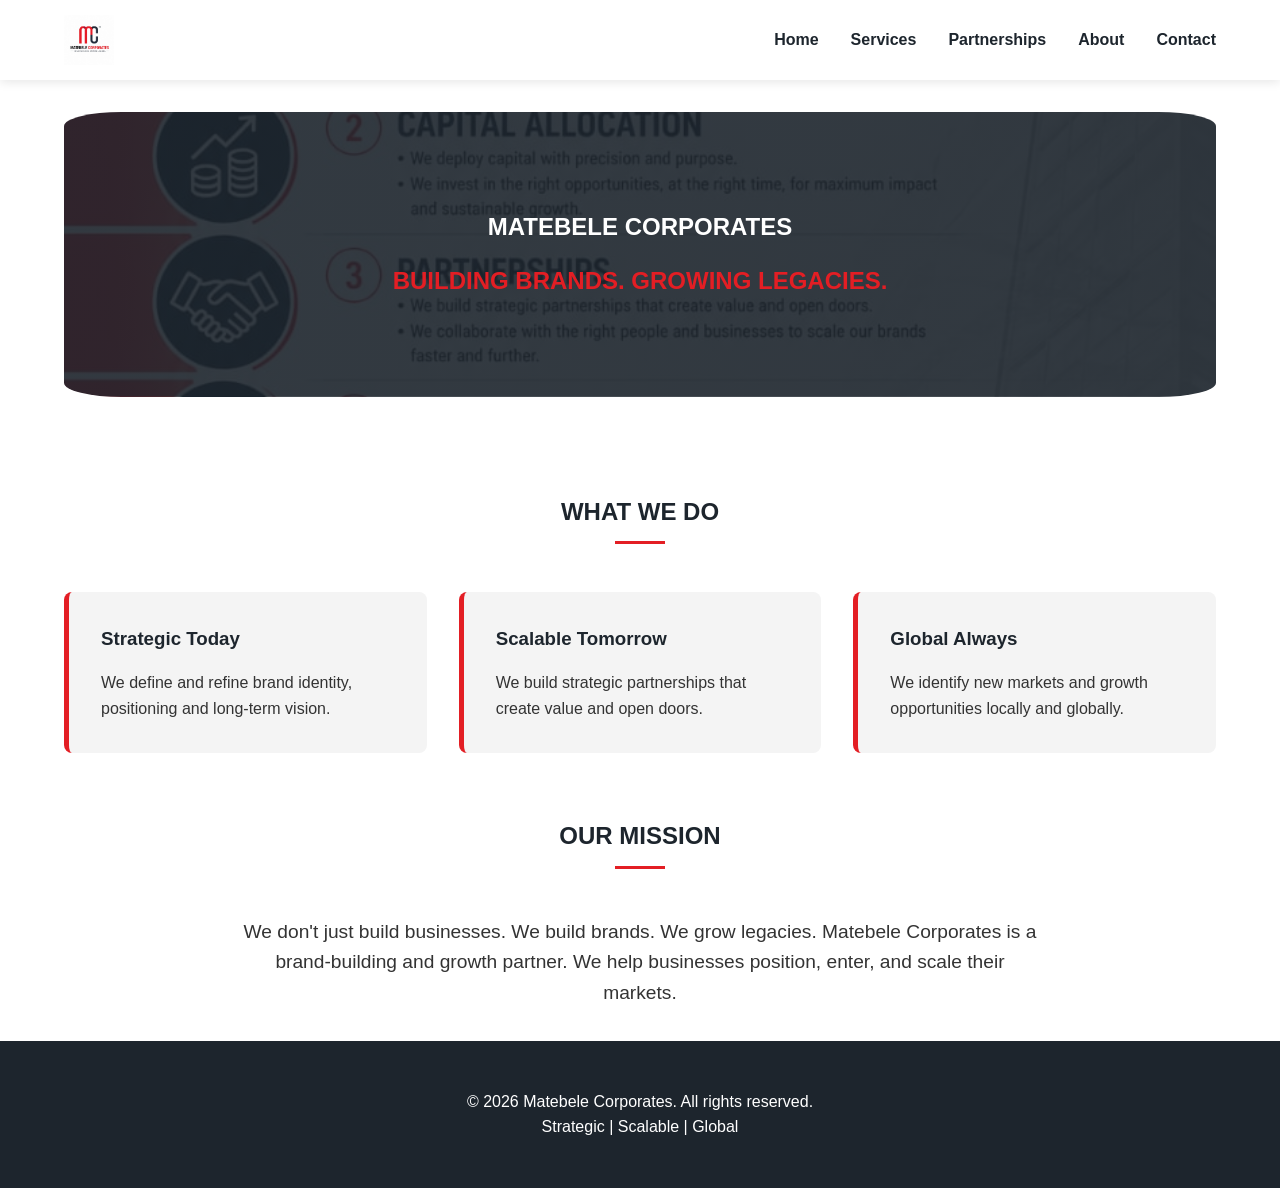
<file: index.html>
<!DOCTYPE html>
<html lang="en">
<head>
    <meta charset="UTF-8">
    <meta name="viewport" content="width=device-width, initial-scale=1.0">
    <title>Home | Matebele Corporates</title>
    <link rel="stylesheet" href="style.css">
</head>
<body>
    <div id="loader"><div class="spinner"></div></div>

    <header>
        <div class="logo-container">
            <a href="index.html">
                <img src="assets/images/WhatsApp Image 2026-04-28 at 05.21.29.jpeg" alt="Matebele Corporates Logo">
            </a>
        </div>
        <div class="menu-toggle"><span></span><span></span><span></span></div><nav>
            <ul>
                <li><a href="index.html">Home</a></li>
                <li><a href="services.html">Services</a></li>
                <li><a href="partnerships.html">Partnerships</a></li>
                <li><a href="about.html">About</a></li>
                <li><a href="contact.html">Contact</a></li>
            </ul>
        </nav>
    </header>

    <main>
        <section class="hero">
            <h1>MATEBELE CORPORATES</h1>
            <p>BUILDING BRANDS. GROWING LEGACIES.</p>
        </section>

        <section>
            <h2 class="section-title">WHAT WE DO</h2>
            <div class="grid">
                <div class="card">
                    <h3>Strategic Today</h3>
                    <p>We define and refine brand identity, positioning and long-term vision.</p>
                </div>
                <div class="card">
                    <h3>Scalable Tomorrow</h3>
                    <p>We build strategic partnerships that create value and open doors.</p>
                </div>
                <div class="card">
                    <h3>Global Always</h3>
                    <p>We identify new markets and growth opportunities locally and globally.</p>
                </div>
            </div>
        </section>

        <section style="margin-top: 4rem; text-align: center;">
            <h2 class="section-title">OUR MISSION</h2>
            <p style="max-width: 800px; margin: 0 auto; font-size: 1.2rem;">
                We don't just build businesses. We build brands. We grow legacies. 
                Matebele Corporates is a brand-building and growth partner. 
                We help businesses position, enter, and scale their markets.
            </p>
        </section>
    </main>

    <footer>
        <div class="footer-content">
            <p>&copy; 2026 Matebele Corporates. All rights reserved.</p>
            <p>Strategic | Scalable | Global</p>
        </div>
    </footer>

    <script src="script.js"></script>
</body>
</html>
</file>
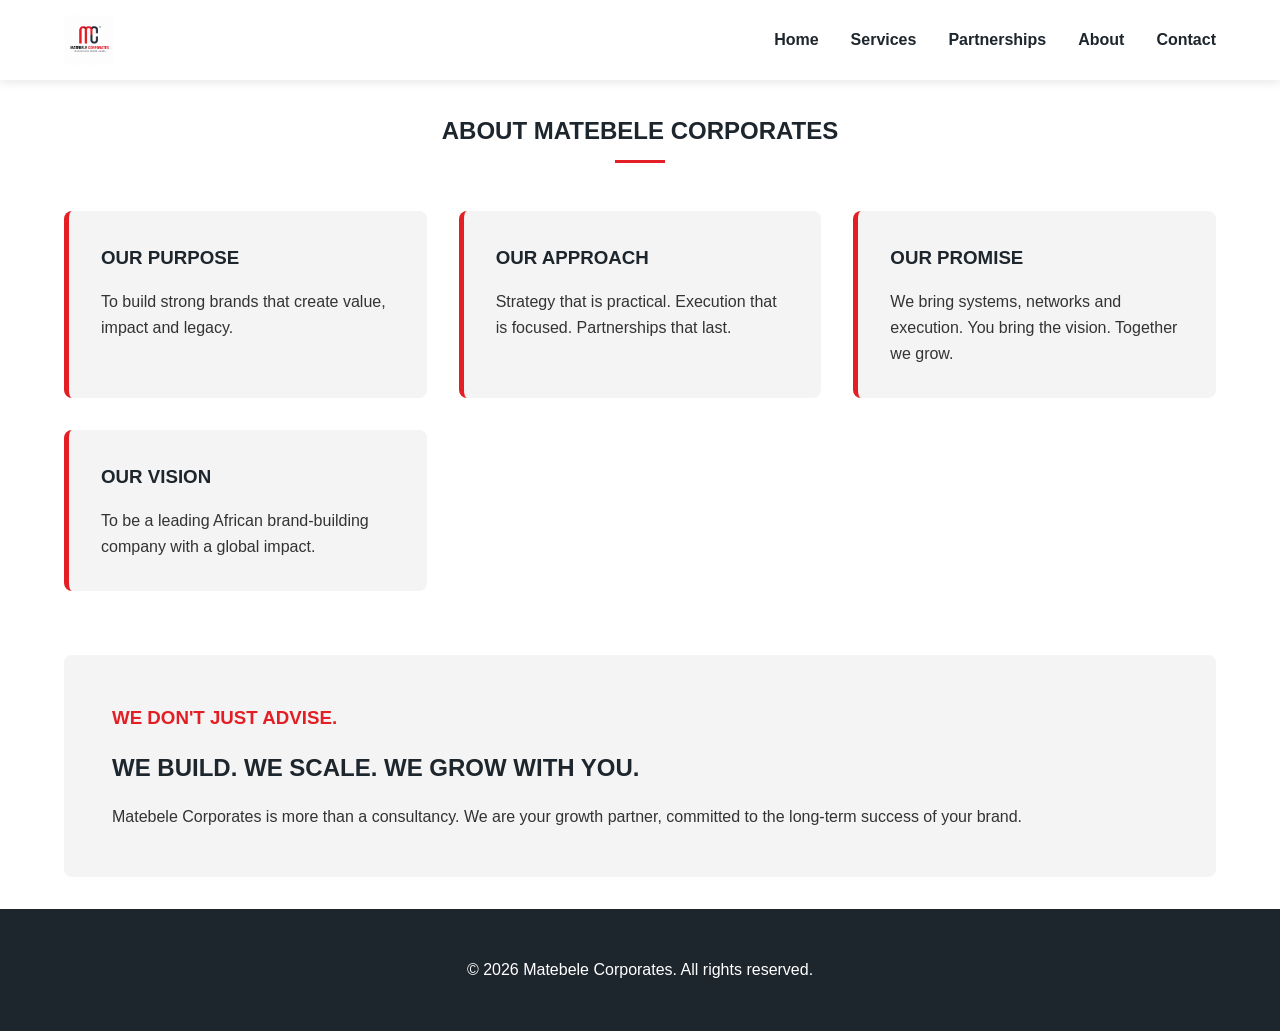
<file: about.html>
<!DOCTYPE html>
<html lang="en">
<head>
    <meta charset="UTF-8">
    <meta name="viewport" content="width=device-width, initial-scale=1.0">
    <title>About Us | Matebele Corporates</title>
    <link rel="stylesheet" href="style.css">
</head>
<body>
    <div id="loader"><div class="spinner"></div></div>

    <header>
        <div class="logo-container">
            <a href="index.html">
                <img src="assets/images/WhatsApp Image 2026-04-28 at 05.21.29.jpeg" alt="Matebele Corporates Logo">
            </a>
        </div>
        <div class="menu-toggle"><span></span><span></span><span></span></div><nav>
            <ul>
                <li><a href="index.html">Home</a></li>
                <li><a href="services.html">Services</a></li>
                <li><a href="partnerships.html">Partnerships</a></li>
                <li><a href="about.html">About</a></li>
                <li><a href="contact.html">Contact</a></li>
            </ul>
        </nav>
    </header>

    <main>
        <h2 class="section-title">ABOUT MATEBELE CORPORATES</h2>
        
        <div class="grid">
            <div class="card">
                <h3>OUR PURPOSE</h3>
                <p>To build strong brands that create value, impact and legacy.</p>
            </div>
            <div class="card">
                <h3>OUR APPROACH</h3>
                <p>Strategy that is practical. Execution that is focused. Partnerships that last.</p>
            </div>
            <div class="card">
                <h3>OUR PROMISE</h3>
                <p>We bring systems, networks and execution. You bring the vision. Together we grow.</p>
            </div>
            <div class="card">
                <h3>OUR VISION</h3>
                <p>To be a leading African brand-building company with a global impact.</p>
            </div>
        </div>

        <section style="margin-top: 4rem; background: var(--light-gray); padding: 3rem; border-radius: 8px;">
            <h3 style="color: var(--primary-red); margin-bottom: 1rem;">WE DON'T JUST ADVISE.</h3>
            <p style="font-size: 1.5rem; font-weight: bold; color: var(--primary-dark);">WE BUILD. WE SCALE. WE GROW WITH YOU.</p>
            <p style="margin-top: 1rem;">
                Matebele Corporates is more than a consultancy. We are your growth partner, committed to the long-term success of your brand.
            </p>
        </section>
    </main>

    <footer>
        <div class="footer-content">
            <p>&copy; 2026 Matebele Corporates. All rights reserved.</p>
        </div>
    </footer>

    <script src="script.js"></script>
</body>
</html>
</file>
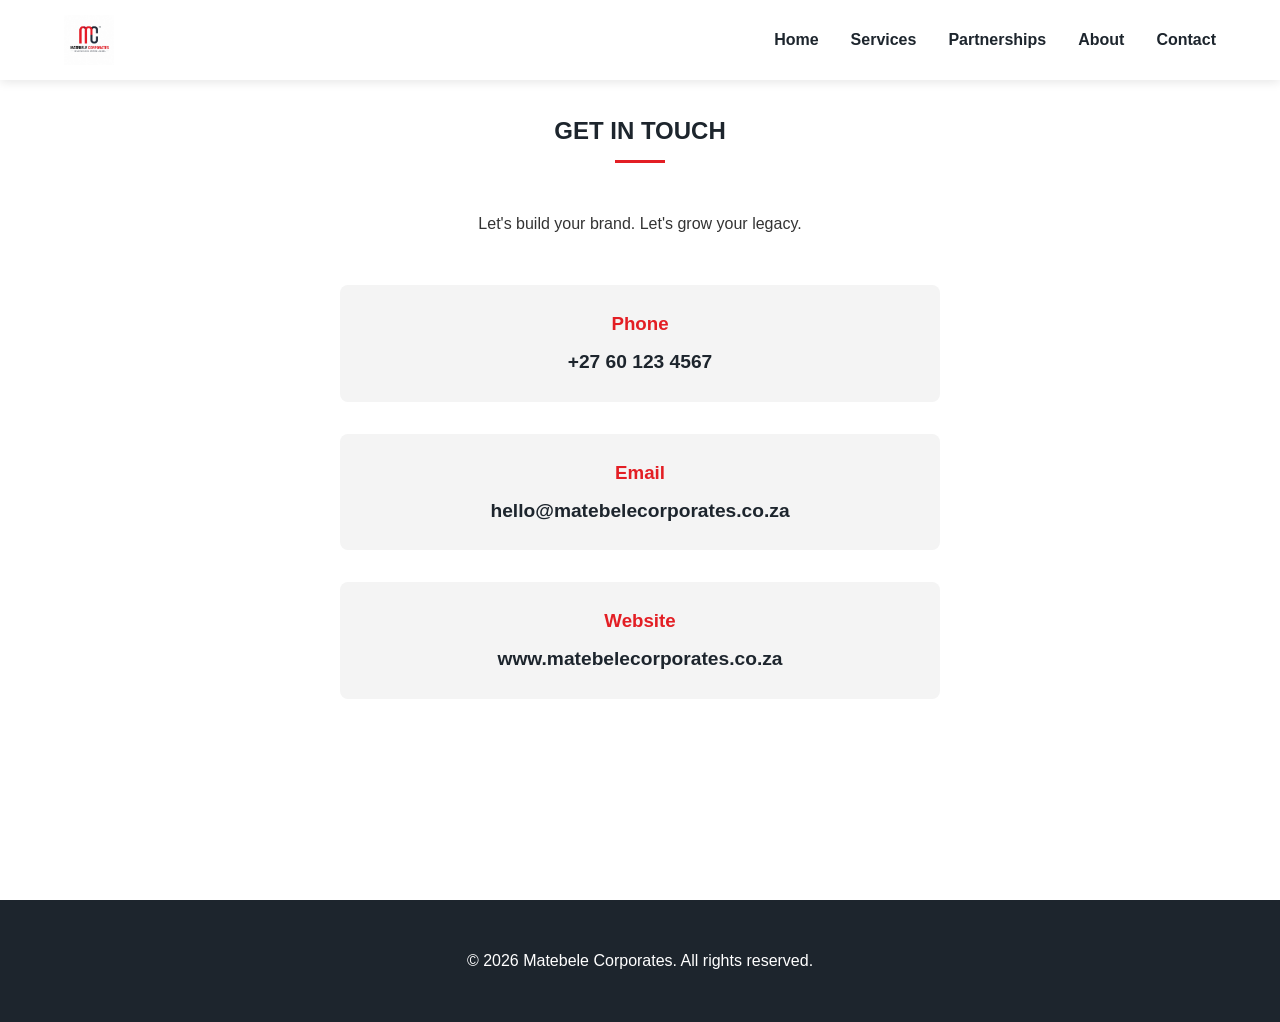
<file: contact.html>
<!DOCTYPE html>
<html lang="en">
<head>
    <meta charset="UTF-8">
    <meta name="viewport" content="width=device-width, initial-scale=1.0">
    <title>Contact Us | Matebele Corporates</title>
    <link rel="stylesheet" href="style.css">
    <style>
        .contact-container {
            max-width: 600px;
            margin: 0 auto;
            text-align: center;
        }
        .contact-item {
            margin-bottom: 2rem;
            padding: 1.5rem;
            background: var(--light-gray);
            border-radius: 8px;
        }
        .contact-item h3 {
            color: var(--primary-red);
            margin-bottom: 0.5rem;
        }
        .contact-item a {
            color: var(--primary-dark);
            text-decoration: none;
            font-size: 1.2rem;
            font-weight: bold;
        }
    </style>
</head>
<body>
    <div id="loader"><div class="spinner"></div></div>

    <header>
        <div class="logo-container">
            <a href="index.html">
                <img src="assets/images/WhatsApp Image 2026-04-28 at 05.21.29.jpeg" alt="Matebele Corporates Logo">
            </a>
        </div>
        <div class="menu-toggle"><span></span><span></span><span></span></div><nav>
            <ul>
                <li><a href="index.html">Home</a></li>
                <li><a href="services.html">Services</a></li>
                <li><a href="partnerships.html">Partnerships</a></li>
                <li><a href="about.html">About</a></li>
                <li><a href="contact.html">Contact</a></li>
            </ul>
        </nav>
    </header>

    <main>
        <h2 class="section-title">GET IN TOUCH</h2>
        <p style="text-align: center; margin-bottom: 3rem;">Let's build your brand. Let's grow your legacy.</p>

        <div class="contact-container">
            <div class="contact-item">
                <h3>Phone</h3>
                <a href="tel:+27601234567">+27 60 123 4567</a>
            </div>
            <div class="contact-item">
                <h3>Email</h3>
                <a href="mailto:hello@matebelecorporates.co.za">hello@matebelecorporates.co.za</a>
            </div>
            <div class="contact-item">
                <h3>Website</h3>
                <a href="https://www.matebelecorporates.co.za" target="_blank">www.matebelecorporates.co.za</a>
            </div>
        </div>
    </main>

    <footer>
        <div class="footer-content">
            <p>&copy; 2026 Matebele Corporates. All rights reserved.</p>
        </div>
    </footer>

    <script src="script.js"></script>
</body>
</html>
</file>
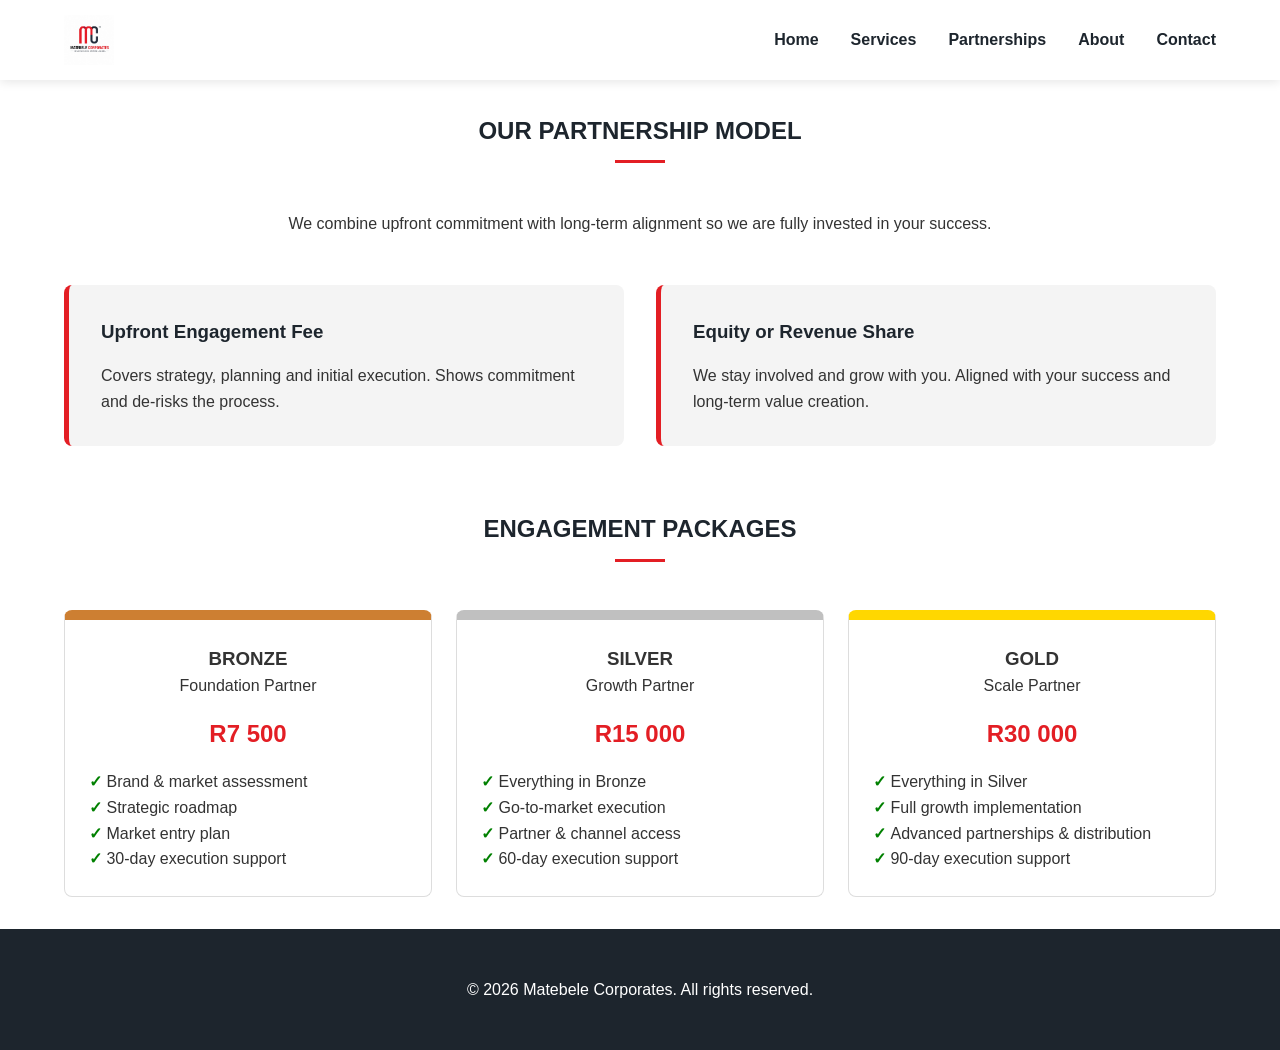
<file: partnerships.html>
<!DOCTYPE html>
<html lang="en">
<head>
    <meta charset="UTF-8">
    <meta name="viewport" content="width=device-width, initial-scale=1.0">
    <title>Partnerships | Matebele Corporates</title>
    <link rel="stylesheet" href="style.css">
    <style>
        .package-grid {
            display: grid;
            grid-template-columns: repeat(auto-fit, minmax(250px, 1fr));
            gap: 1.5rem;
            margin-top: 2rem;
        }
        .package {
            padding: 1.5rem;
            border: 1px solid #ddd;
            border-radius: 8px;
            text-align: center;
        }
        .bronze { border-top: 10px solid #CD7F32; }
        .silver { border-top: 10px solid #C0C0C0; }
        .gold { border-top: 10px solid #FFD700; }
        .price { font-size: 1.5rem; font-weight: bold; color: var(--primary-red); margin: 1rem 0; }
        ul.features { list-style: none; text-align: left; margin-top: 1rem; }
        ul.features li::before { content: '✓ '; color: green; font-weight: bold; }
    </style>
</head>
<body>
    <div id="loader"><div class="spinner"></div></div>

    <header>
        <div class="logo-container">
            <a href="index.html">
                <img src="assets/images/WhatsApp Image 2026-04-28 at 05.21.29.jpeg" alt="Matebele Corporates Logo">
            </a>
        </div>
        <div class="menu-toggle"><span></span><span></span><span></span></div><nav>
            <ul>
                <li><a href="index.html">Home</a></li>
                <li><a href="services.html">Services</a></li>
                <li><a href="partnerships.html">Partnerships</a></li>
                <li><a href="about.html">About</a></li>
                <li><a href="contact.html">Contact</a></li>
            </ul>
        </nav>
    </header>

    <main>
        <h2 class="section-title">OUR PARTNERSHIP MODEL</h2>
        <p style="text-align: center; max-width: 800px; margin: 0 auto 3rem;">
            We combine upfront commitment with long-term alignment so we are fully invested in your success.
        </p>

        <div class="grid">
            <div class="card">
                <h3>Upfront Engagement Fee</h3>
                <p>Covers strategy, planning and initial execution. Shows commitment and de-risks the process.</p>
            </div>
            <div class="card">
                <h3>Equity or Revenue Share</h3>
                <p>We stay involved and grow with you. Aligned with your success and long-term value creation.</p>
            </div>
        </div>

        <h2 class="section-title" style="margin-top: 4rem;">ENGAGEMENT PACKAGES</h2>
        <div class="package-grid">
            <div class="package bronze">
                <h3>BRONZE</h3>
                <p>Foundation Partner</p>
                <div class="price">R7 500</div>
                <ul class="features">
                    <li>Brand & market assessment</li>
                    <li>Strategic roadmap</li>
                    <li>Market entry plan</li>
                    <li>30-day execution support</li>
                </ul>
            </div>
            <div class="package silver">
                <h3>SILVER</h3>
                <p>Growth Partner</p>
                <div class="price">R15 000</div>
                <ul class="features">
                    <li>Everything in Bronze</li>
                    <li>Go-to-market execution</li>
                    <li>Partner & channel access</li>
                    <li>60-day execution support</li>
                </ul>
            </div>
            <div class="package gold">
                <h3>GOLD</h3>
                <p>Scale Partner</p>
                <div class="price">R30 000</div>
                <ul class="features">
                    <li>Everything in Silver</li>
                    <li>Full growth implementation</li>
                    <li>Advanced partnerships & distribution</li>
                    <li>90-day execution support</li>
                </ul>
            </div>
        </div>
    </main>

    <footer>
        <div class="footer-content">
            <p>&copy; 2026 Matebele Corporates. All rights reserved.</p>
        </div>
    </footer>

    <script src="script.js"></script>
</body>
</html>
</file>
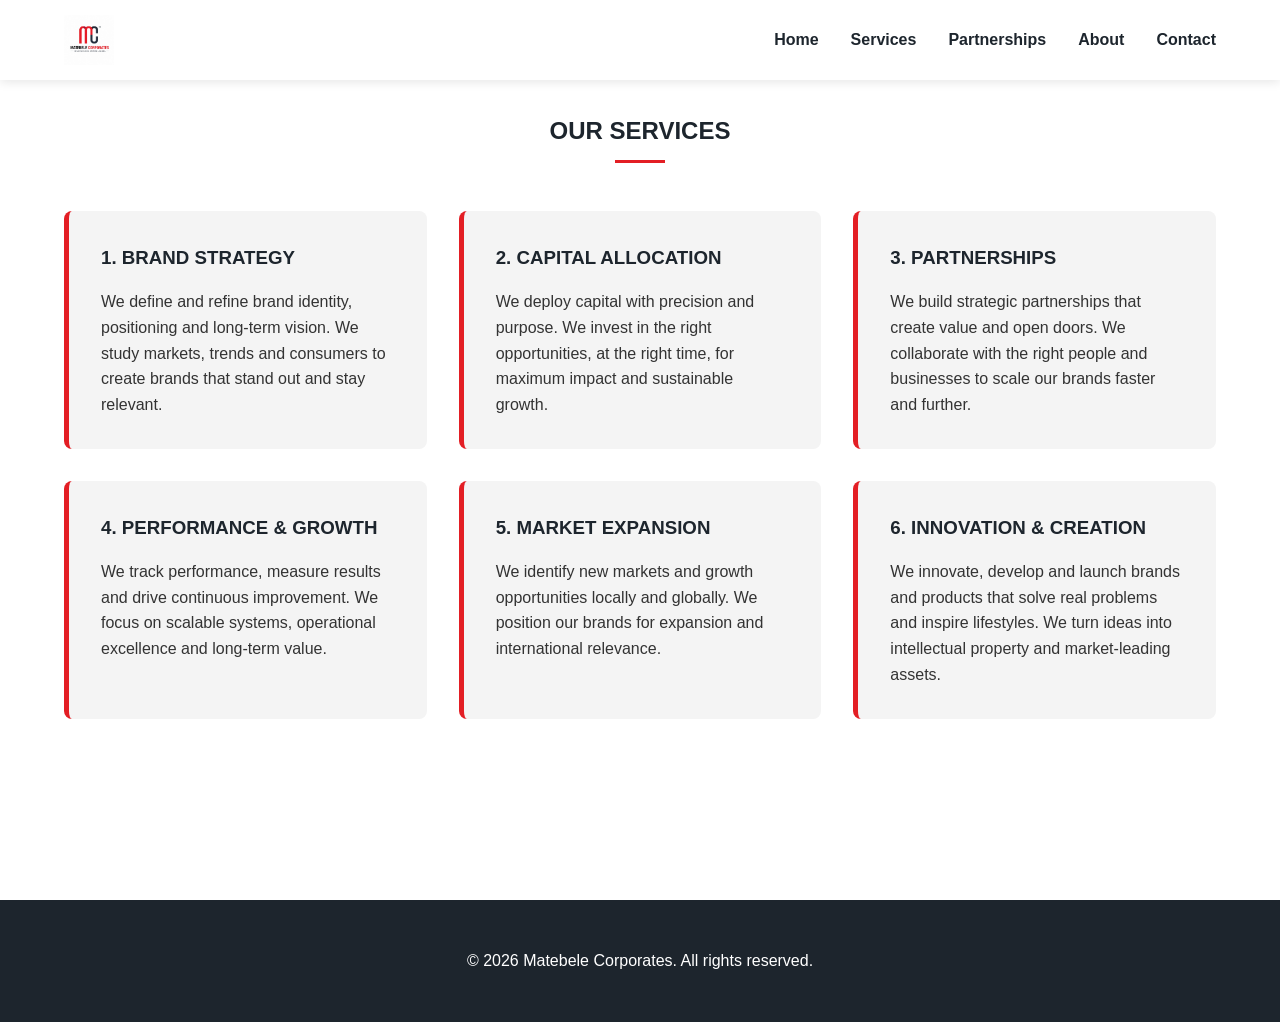
<file: services.html>
<!DOCTYPE html>
<html lang="en">
<head>
    <meta charset="UTF-8">
    <meta name="viewport" content="width=device-width, initial-scale=1.0">
    <title>Services | Matebele Corporates</title>
    <link rel="stylesheet" href="style.css">
</head>
<body>
    <div id="loader"><div class="spinner"></div></div>

    <header>
        <div class="logo-container">
            <a href="index.html">
                <img src="assets/images/WhatsApp Image 2026-04-28 at 05.21.29.jpeg" alt="Matebele Corporates Logo">
            </a>
        </div>
        <div class="menu-toggle"><span></span><span></span><span></span></div><nav>
            <ul>
                <li><a href="index.html">Home</a></li>
                <li><a href="services.html">Services</a></li>
                <li><a href="partnerships.html">Partnerships</a></li>
                <li><a href="about.html">About</a></li>
                <li><a href="contact.html">Contact</a></li>
            </ul>
        </nav>
    </header>

    <main>
        <h2 class="section-title">OUR SERVICES</h2>
        <div class="grid">
            <div class="card">
                <h3>1. BRAND STRATEGY</h3>
                <p>We define and refine brand identity, positioning and long-term vision. We study markets, trends and consumers to create brands that stand out and stay relevant.</p>
            </div>
            <div class="card">
                <h3>2. CAPITAL ALLOCATION</h3>
                <p>We deploy capital with precision and purpose. We invest in the right opportunities, at the right time, for maximum impact and sustainable growth.</p>
            </div>
            <div class="card">
                <h3>3. PARTNERSHIPS</h3>
                <p>We build strategic partnerships that create value and open doors. We collaborate with the right people and businesses to scale our brands faster and further.</p>
            </div>
            <div class="card">
                <h3>4. PERFORMANCE & GROWTH</h3>
                <p>We track performance, measure results and drive continuous improvement. We focus on scalable systems, operational excellence and long-term value.</p>
            </div>
            <div class="card">
                <h3>5. MARKET EXPANSION</h3>
                <p>We identify new markets and growth opportunities locally and globally. We position our brands for expansion and international relevance.</p>
            </div>
            <div class="card">
                <h3>6. INNOVATION & CREATION</h3>
                <p>We innovate, develop and launch brands and products that solve real problems and inspire lifestyles. We turn ideas into intellectual property and market-leading assets.</p>
            </div>
        </div>
    </main>

    <footer>
        <div class="footer-content">
            <p>&copy; 2026 Matebele Corporates. All rights reserved.</p>
        </div>
    </footer>

    <script src="script.js"></script>
</body>
</html>
</file>
<file: style.css>
:root {
    --primary-red: #E31E24;
    --primary-dark: #1D252D;
    --light-gray: #F4F4F4;
    --white: #FFFFFF;
    --text-color: #333333;
    --header-height: 80px;
}

* {
    margin: 0;
    padding: 0;
    box-sizing: border-box;
    font-family: 'Segoe UI', Tahoma, Geneva, Verdana, sans-serif;
}

body {
    background-color: var(--white);
    color: var(--text-color);
    line-height: 1.6;
    overflow-x: hidden;
    padding-top: var(--header-height); /* Ensure content starts below header */
}

/* Header Styles */
header {
    position: fixed;
    top: 0;
    left: 0;
    width: 100%;
    height: var(--header-height);
    background: var(--white);
    padding: 0 5%;
    display: flex;
    justify-content: space-between;
    align-items: center;
    box-shadow: 0 2px 10px rgba(0,0,0,0.1);
    z-index: 1000;
}

.logo-container img {
    height: 50px;
    display: block;
}

/* Desktop Navigation */
nav ul {
    display: flex;
    list-style: none;
}

nav ul li {
    margin-left: 2rem;
}

nav ul li a {
    text-decoration: none;
    color: var(--primary-dark);
    font-weight: 600;
    transition: color 0.3s;
}

nav ul li a:hover {
    color: var(--primary-red);
}

/* Mobile Menu Toggle */
.menu-toggle {
    display: none;
    flex-direction: column;
    cursor: pointer;
    gap: 5px;
}

.menu-toggle span {
    width: 25px;
    height: 3px;
    background-color: var(--primary-dark);
    transition: 0.3s;
}

/* Page Transition Animation */
#loader {
    position: fixed;
    top: 0;
    left: 0;
    width: 100%;
    height: 100%;
    background: var(--white);
    display: flex;
    justify-content: center;
    align-items: center;
    z-index: 9999;
    transition: opacity 0.5s ease-out, visibility 0.5s;
}

.spinner {
    width: 50px;
    height: 50px;
    border: 5px solid var(--light-gray);
    border-top: 5px solid var(--primary-red);
    border-radius: 50%;
    animation: spin 1s linear infinite;
}

@keyframes spin {
    0% { transform: rotate(0deg); }
    100% { transform: rotate(360deg); }
}

.fade-out {
    opacity: 0;
    visibility: hidden;
}

/* Main Content */
main {
    padding: 2rem 5%;
    min-height: calc(100vh - var(--header-height));
}

.hero {
    text-align: center;
    padding: 6rem 6rem;
    background: linear-gradient(rgba(29, 37, 45, 0.9), rgba(29, 37, 45, 0.9)), url('assets/images/WhatsApp Image 2026-04-28 at 05.21.24.jpeg');
    background-size: cover;
    background-position: center;
    color: var(--white);
    margin-bottom: 6rem;
    border-radius: 5%;
      
}

.hero h1 {
    
    margin-bottom: 1rem;
    display: flex;
    justify-content: center;
}

.hero p {
    font-size: 1.5rem;
    color: var(--primary-red);
    font-weight: bold;
}

.section-title {
    text-align: center;
    margin-bottom: 3rem;
    color: var(--primary-dark);
    position: relative;
}

.section-title::after {
    content: '';
    display: block;
    width: 50px;
    height: 3px;
    background: var(--primary-red);
    margin: 10px auto;
}

/* Grid Layouts */
.grid {
    display: grid;
    grid-template-columns: repeat(auto-fit, minmax(300px, 1fr));
    gap: 2rem;
}

.card {
    background: var(--light-gray);
    padding: 2rem;
    border-radius: 8px;
    border-left: 5px solid var(--primary-red);
    transition: transform 0.3s;
}

.card:hover {
    transform: translateY(-5px);
}

.card h3 {
    color: var(--primary-dark);
    margin-bottom: 1rem;
}

/* Footer */
footer {
    background: var(--primary-dark);
    color: var(--white);
    padding: 3rem 5%;
    text-align: center;
}

/* Responsive Mobile Styles */
@media (max-width: 768px) {
    .menu-toggle {
        display: flex;
    }

    nav {
        position: absolute;
        top: var(--header-height);
        left: 0;
        width: 100%;
        background: var(--white);
        max-height: 0;
        overflow: hidden;
        transition: max-height 0.3s ease-in-out;
        box-shadow: 0 5px 10px rgba(0,0,0,0.1);
    }

    nav.active {
        max-height: 400px; /* Adjust based on menu size */
    }

    nav ul {
        flex-direction: column;
        padding: 1rem 0;
    }

    nav ul li {
        margin: 0;
        text-align: center;
        padding: 1rem 0;
        border-bottom: 1px solid var(--light-gray);
    }

    nav ul li:last-child {
        border-bottom: none;
    }

    .hero h1 {
        font-size: 2rem;
    }
}
</file>
